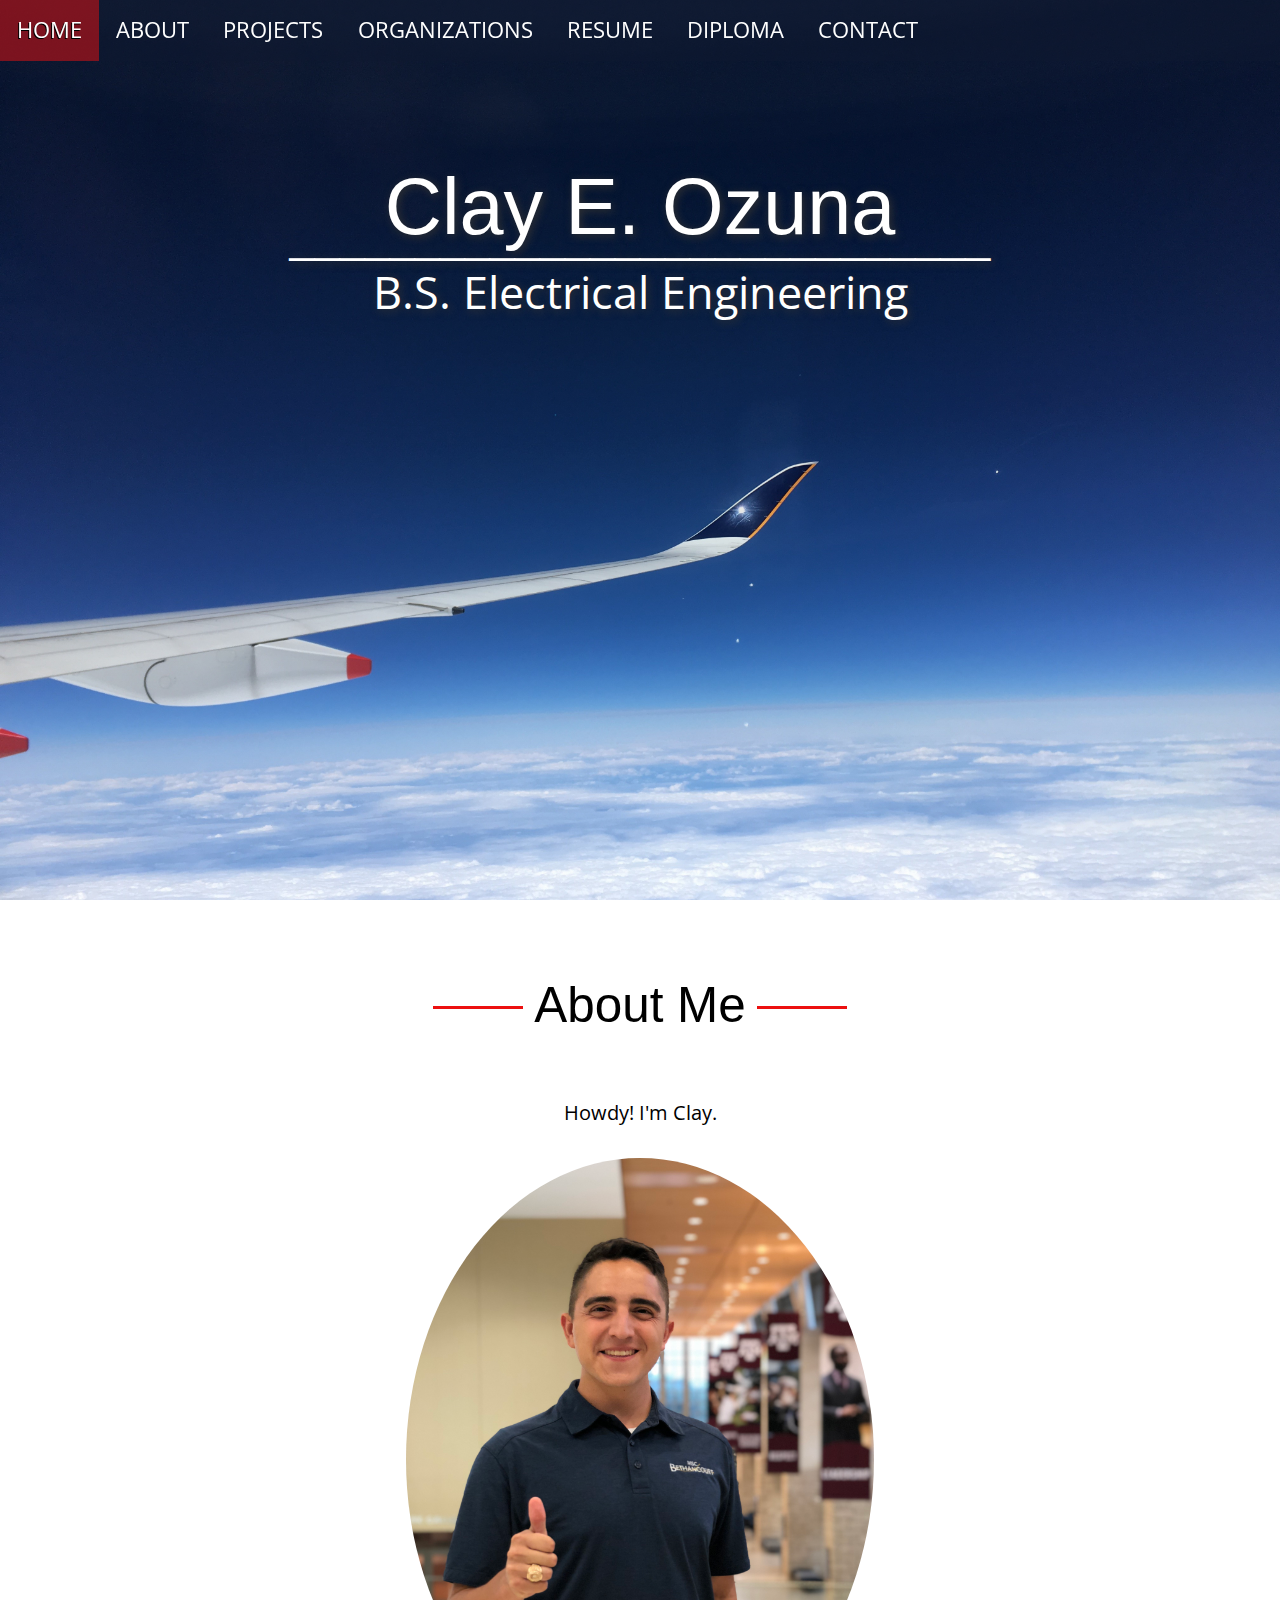
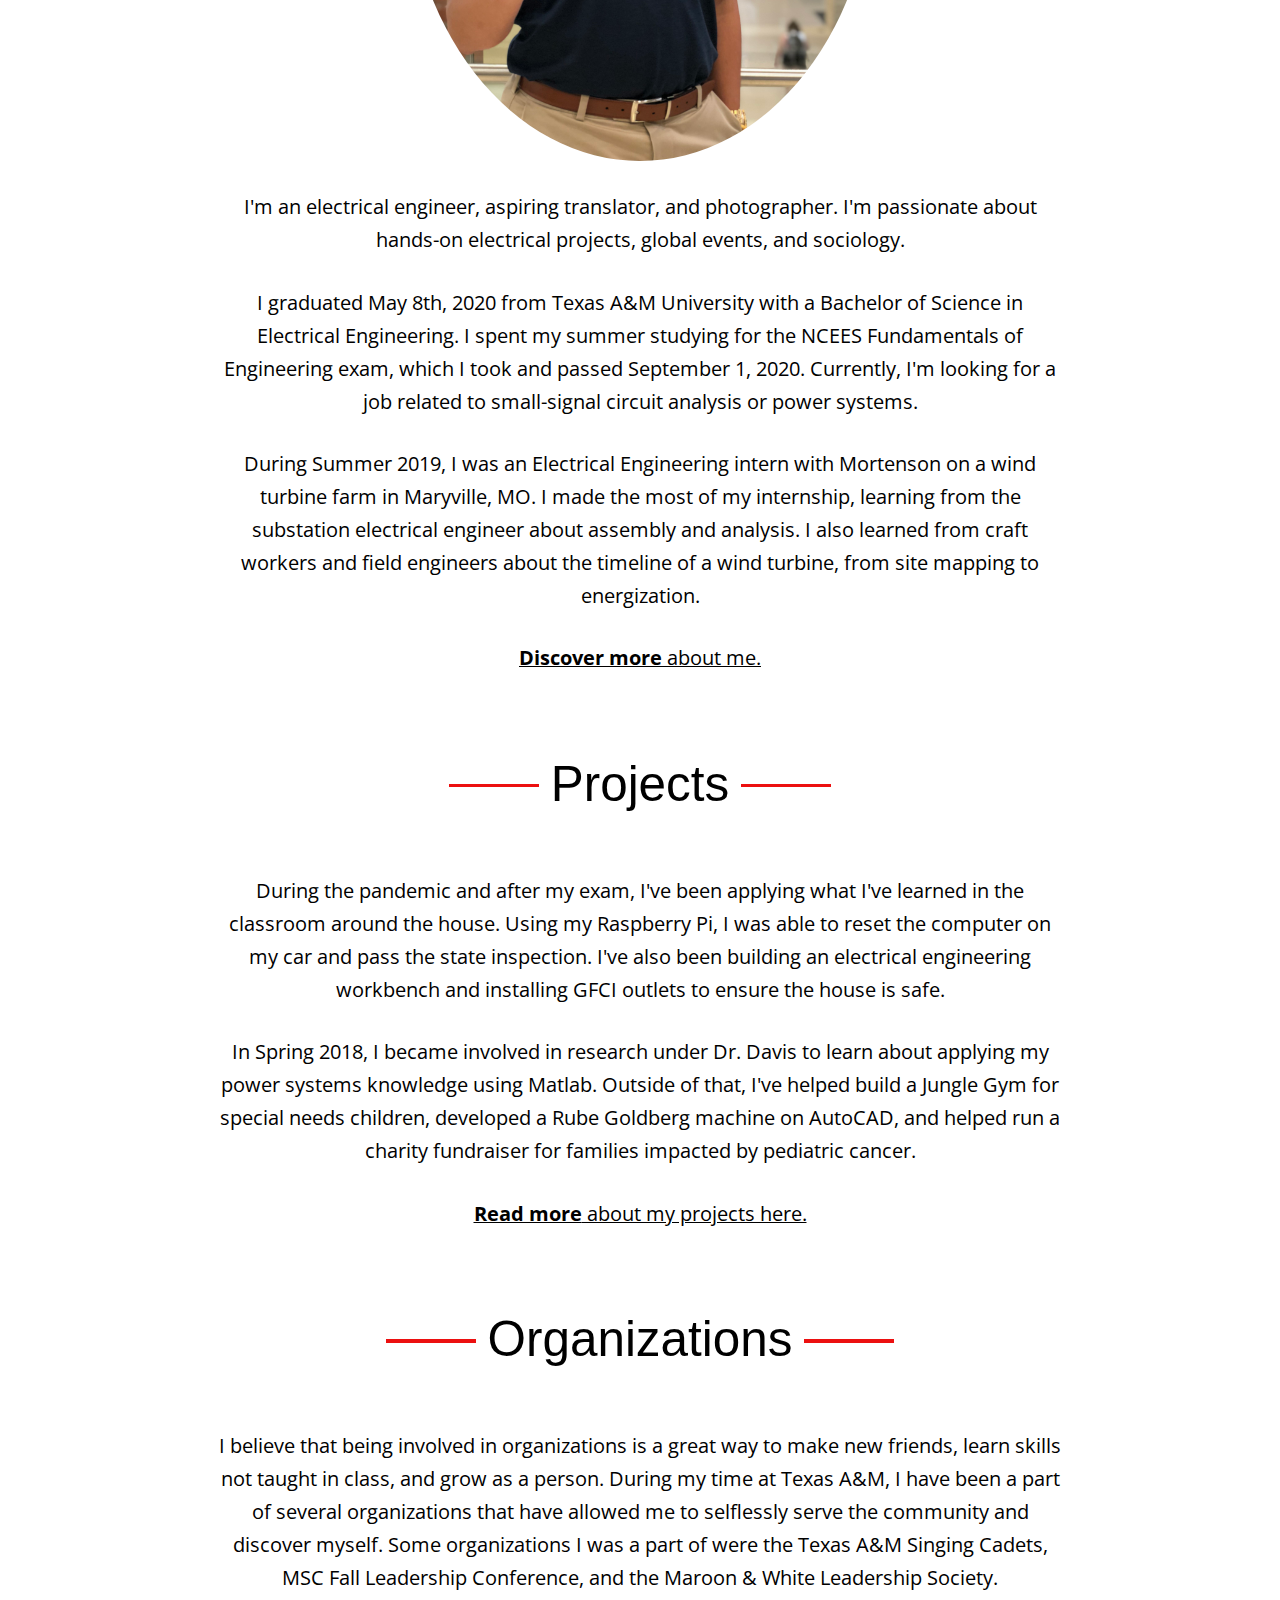
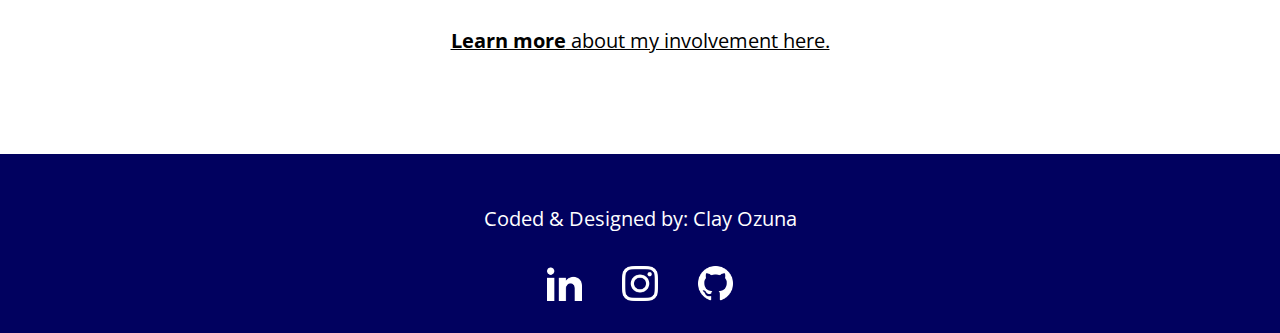
<file: index.html>
<!DOCTYPE html>
<html>

<head>
    <title>Clay E. Ozuna</title>
    <link href="./css/index.css" type="text/css" rel="stylesheet">
	<link href="//fonts.googleapis.com/css?family=Open+Sans" rel="stylesheet">
    <link rel="stylesheet" href="https://www.w3schools.com/w3css/4/w3.css">
    <meta name="viewport" content="width=device-width, initial-scale=1.0">
    <meta name="author" content="Clay E. Ozuna">
    <meta charset="UTF-8">
    <meta name="description" content="Howdy! I'm Clay Ozuna and this is my professional portfolio.
  Feel free to explore and learn about my projects, organizations, and hobbies.">
</head>

<body>
    <header class="jumbotron">
      <nav class="navbar">
        <ul><!--test comment-->
          <li><a href="./index.html" id="current-page">Home</a></li>
          <li><a href="./about.html">About</a></li>
          <li><a href="./projects.html">Projects</a></li>
          <!--<li><a href="./portfolio.html">Portfolio</a></li>-->
          <li><a href="./organizations.html">Organizations</a></li>
          <li><a href ="https://drive.google.com/file/d/1P47hRJRQaNMumAixIxEr2isrcRkd5qoe/view?usp=sharing" target="_blank">Resume</a></li>
          <li><a href="https://drive.google.com/file/d/1ifsRXFb82Y3TOjFInkNchehqsX8TViTK/view?usp=sharing" target="_blank">Diploma</a></li>
          <li><a href="./contact.html">Contact</a></li>
        </ul>
      </nav>
        <h1>Clay E. Ozuna</h1>
        <h2>____________________________</h2>
        <p>B.S. Electrical Engineering</p>
    </header>
	<div class="w3-container" id="change">
      <div id="introduction">
        <h1 class="title">About Me</h1>
        <div class="content-container">
          <p>Howdy! I'm Clay.</p>
          <img src="/images/clay3.JPG" alt="Headshot of Clay Ozuna" class="resize">
          <p>
              I'm an electrical engineer, aspiring translator, and photographer.
              I'm passionate about hands-on electrical projects, global events, and sociology.

              <!--I'm a Texas A&M Singing Cadet, Researcher, and coder.
              I'm passionate about web development,
              renewable energy,
              and community involvement.-->

          </p>
          <p>
            I graduated May 8th, 2020 from Texas A&M University with a Bachelor of Science in Electrical Engineering.
            I spent my summer studying for the NCEES Fundamentals of Engineering exam, which I took and passed September 1, 2020.
            Currently, I'm looking for a job related to small-signal circuit analysis or power systems.

          </p>
          <p>
              During Summer 2019, I was an Electrical Engineering intern with Mortenson on a wind turbine farm in Maryville, MO.
              I made the most of my internship, learning from the substation electrical engineer about assembly and analysis.
              I also learned from craft workers and field engineers about the timeline of a wind turbine, from site mapping to energization.

          </p>
          <a href="./about.html"><p><strong>Discover more</strong> about me.</p></a>
        </div>
      </div>
      <div id="projects">
        <h1 class="title">Projects</h1>
        <div class="content-container">
          <p>
              During the pandemic and after my exam, I've been applying what I've learned in the classroom around the house.
              Using my Raspberry Pi, I was able to reset the computer on my car and pass the state inspection.
              I've also been building an electrical engineering workbench and installing GFCI outlets to ensure the house is safe.
          </p>
          <p>
              In Spring 2018, I became involved in research under Dr. Davis to learn about applying my power systems knowledge using Matlab.
              Outside of that, I've helped build a Jungle Gym for special needs children, developed a Rube Goldberg machine on AutoCAD, and helped run a charity fundraiser for families impacted by pediatric cancer.
          </p>
          <a href="./projects.html"><p><strong>Read more</strong> about my projects here.</p></a>
        </div>
      </div>
      <!--<div id="portfolio">
        <h1 class="title">Photography</h1>
          <div class="content-container">
            <p>
                I enjoy taking photos of architecture and landscapes when I'm on the move.
                 Here are some photos I've taken on my travels:
            </p>
          </div>
          <div class="flex-container gallery-container wrap">
                <div><img src="/images/sky1.JPG" alt="Picture of space from plane wing"></div>
                <div><img src="/images/boat1.JPG" alt="Headshot of Clay Ozuna"></div>
                <div><img src="/images/car1.JPG" alt="Mercedes-Benz 500k car"></div>
                <div><img src="/images/street1.JPG" alt="Perspective street view in seattle"></div>
                <div><img src="/images/building2.jpg" alt="Perspective street view in seattle"></div>
                <div><img src="/images/car2.JPG" alt="Perspective street view in seattle"></div>
                <div><img src="/images/poland1.JPG" alt="Perspective street view in seattle"></div>
                <div><img src="/images/sunset1.JPG" alt="Perspective street view in seattle"></div>
                <div><img src="/images/torch1.JPG" alt="Perspective street view in seattle"></div>
                <div><img src="/images/town1.JPG" alt="Perspective street view in seattle"></div>
                <div><img src="/images/landscape1.JPG" alt="Perspective street view in seattle"></div>
                <div><img src="/images/building1.JPG" alt="Perspective street view in seattle"></div>
                <div><img src="/images/beach1.JPG" alt="Perspective street view in seattle"></div>
                <div><img src="/images/poland2.JPG" alt="Perspective street view in seattle"></div>
                <div><img src="/images/poland3.JPG" alt="Perspective street view in seattle"></div>
          </div>
          <a href="./portfolio.html"><strong><p>View more</strong> of my photos here.</p></a>
      </div> -->
      <div id ="organizations">
        <h1 class="title">Organizations</h1>
        <div class="content-container">
          <p>
              I believe that being involved in organizations is a great way to
              make new friends, learn skills not taught in class, and grow as a person.
              During my time at Texas A&M, I have been a part of several organizations
              that have allowed me to selflessly serve the community and discover myself.
              Some organizations I was a part of were the Texas A&M Singing Cadets, MSC Fall Leadership Conference, and the Maroon & White Leadership Society.
          </p>
          <a href="./organizations.html"><p><strong>Learn more</strong> about my involvement here.</p></a>
        </div>
      </div>
	</div>
    <footer>
      <p>Coded & Designed by: Clay Ozuna</p>
      <div>
        <a href="https://www.linkedin.com/in/clay-ozuna-17a646109/" target="_blank"><img src="/images/iconmonstr-linkedin-1-240.png" alt="LinkedIn link"></a>
        <a href="https://www.instagram.com/theceozuna/" target="_blank"><img src="/images/iconmonstr-instagram-11-240.png" alt="Instagram link"></a>
        <a href="https://github.com/clayozuna" target="_blank"><img src="/images/iconmonstr-github-1-240.png" alt="Github link"></a>
      </div>
    </footer>
</body>

</html>
</file>
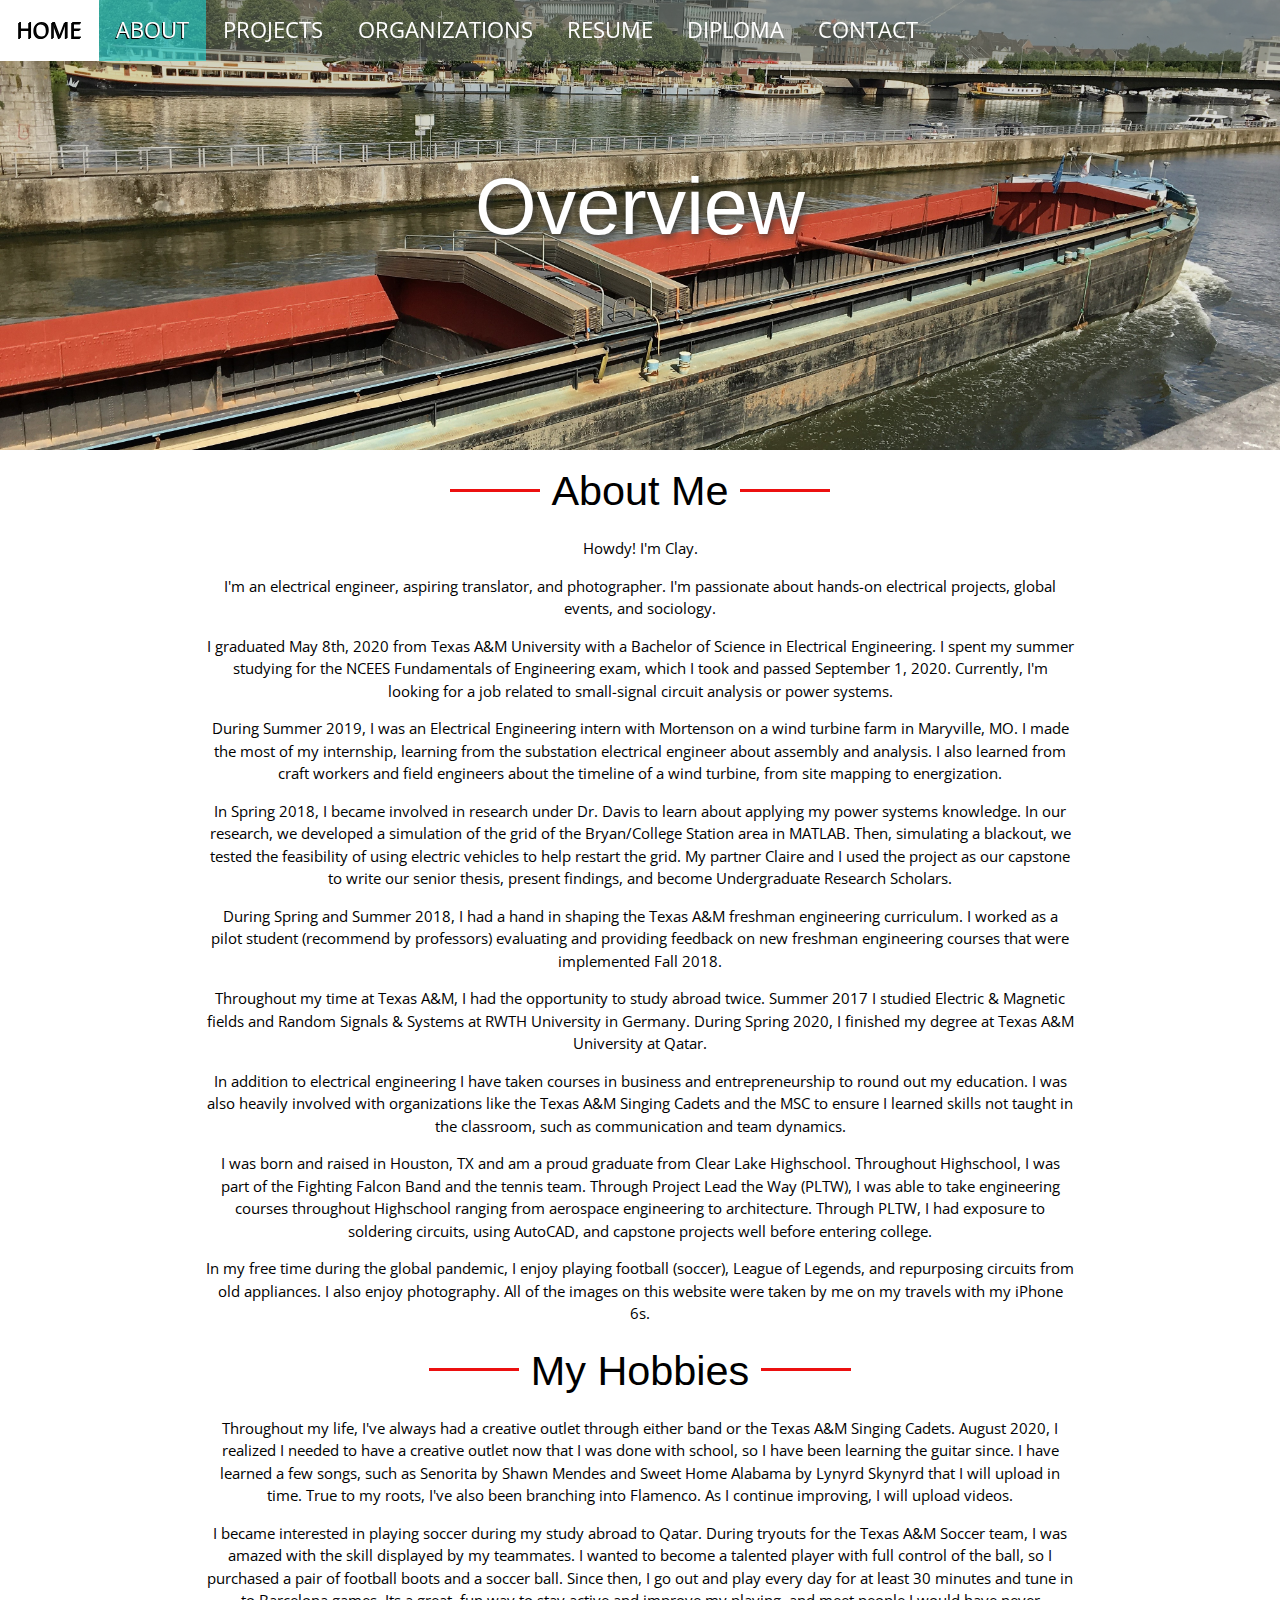
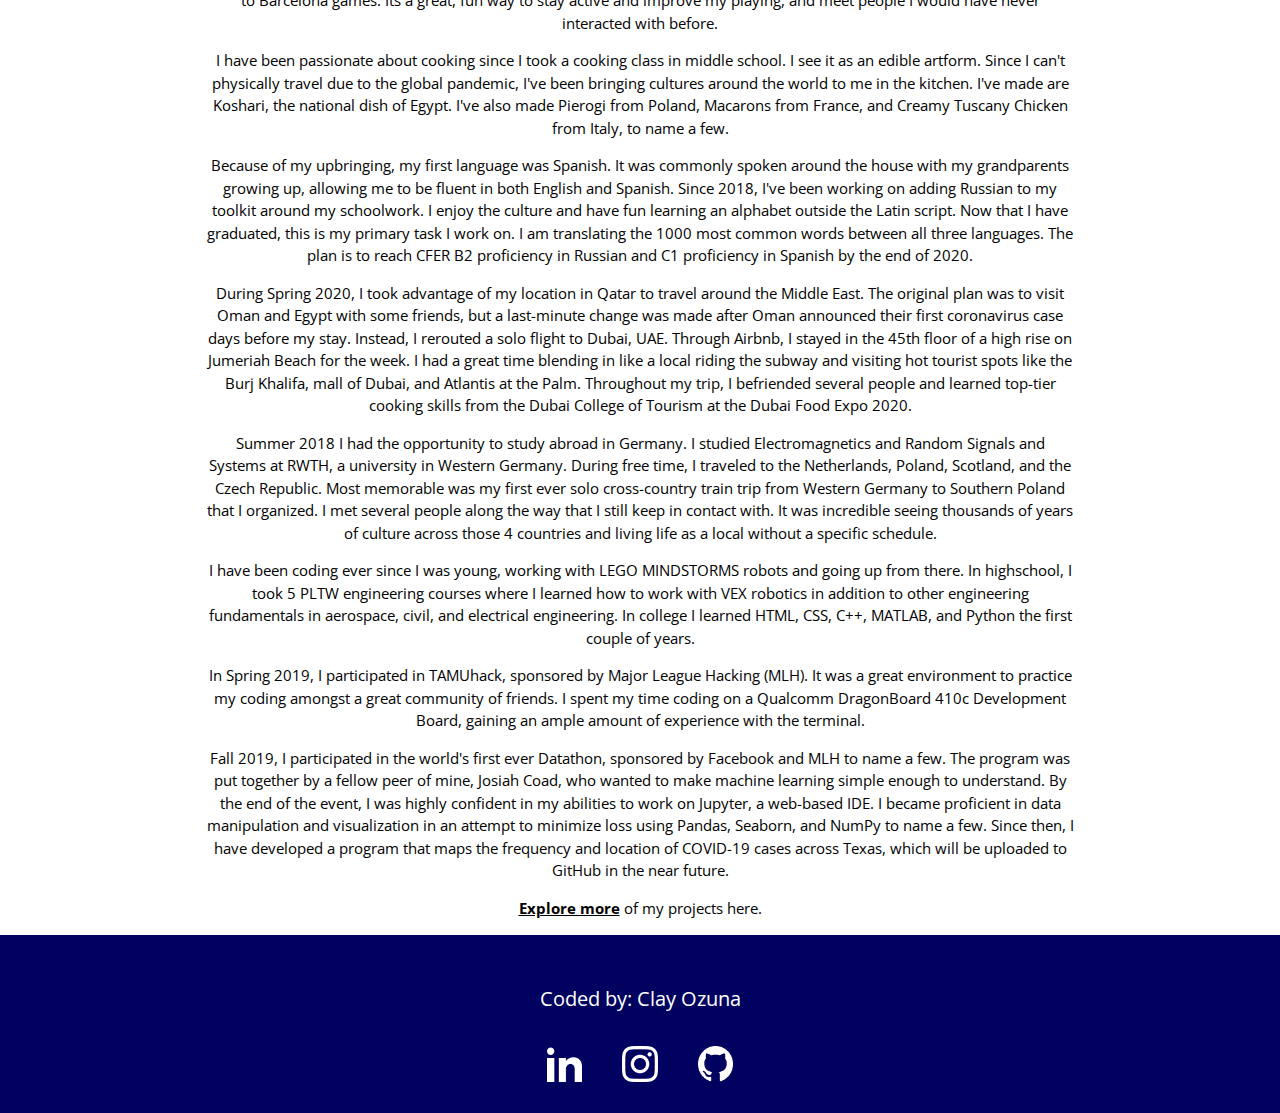
<file: about.html>
<!DOCTYPE html>
<html>

<head>
  <title>Clay E. Ozuna</title>
    <link href="./css/about.css" type="text/css" rel="stylesheet">
	<link href="//fonts.googleapis.com/css?family=Open+Sans" rel="stylesheet">
    <link rel="stylesheet" href="https://www.w3schools.com/w3css/4/w3.css">
    <meta name="viewport" content="width=device-width, initial-scale=1.0">
    <meta name="author" content="Clay E. Ozuna">
    <meta charset="UTF-8">
    <meta name="description" content="Howdy! I'm Clay Ozuna and this is my professional portfolio.
  Feel free to explore and learn about my projects, organizations, and hobbies.">
</head>

<body>
     <header class="jumbotron">
      <nav class="navbar">
        <ul>
          <li><a href="./index.html">Home</a></li>
          <li><a href="./about.html" id="current-page">About</a></li>
          <li><a href="./projects.html">Projects</a></li>
          <!--<li><a href="./portfolio.html">Portfolio</a></li>-->
          <li><a href="./organizations.html">Organizations</a></li>
          <li><a href ="https://drive.google.com/file/d/1P47hRJRQaNMumAixIxEr2isrcRkd5qoe/view?usp=sharing" target="_blank">Resume</a></li>
          <li><a href="https://drive.google.com/file/d/1ifsRXFb82Y3TOjFInkNchehqsX8TViTK/view?usp=sharing" target="_blank">Diploma</a></li>
          <li><a href="./contact.html">Contact</a></li>
         <ul>
      </nav>
        <h1>Overview</h1>
    </header>
    <div class="w3-container">														<!--This is where i introduce myself and provide an overview-->
      <div id="overview">

        <h1>About Me</h1><!--Add a photo of me here-->
        <p>Howdy! I'm Clay.</p>
        <!--<img src="/images/clay3.JPG" alt="Headshot of Clay Ozuna" class="resize">-->
        <p>
            I'm an electrical engineer, aspiring translator, and photographer.
            I'm passionate about hands-on electrical projects, global events, and sociology.
        </p>
        <p>
          I graduated May 8th, 2020 from Texas A&M University with a Bachelor of Science in Electrical Engineering.
          I spent my summer studying for the NCEES Fundamentals of Engineering exam, which I took and passed September 1, 2020.
          Currently, I'm looking for a job related to small-signal circuit analysis or power systems.

        </p>
        <p>
            During Summer 2019, I was an Electrical Engineering intern with Mortenson on a wind turbine farm in Maryville, MO.
            I made the most of my internship, learning from the substation electrical engineer about assembly and analysis.
            I also learned from craft workers and field engineers about the timeline of a wind turbine, from site mapping to energization.

        </p>
        <p>
            In Spring 2018, I became involved in research under Dr. Davis to learn about applying my power systems knowledge.
            In our research, we developed a simulation of the grid of the Bryan/College Station area in MATLAB. Then, simulating a blackout, we tested the feasibility of using electric vehicles to help restart the grid.
            My partner Claire and I used the project as our capstone to write our senior thesis, present findings, and become Undergraduate Research Scholars.
        </p>
          <p>
              During Spring and Summer 2018, I had a hand in shaping the Texas A&M freshman engineering curriculum. I worked as a pilot student (recommend by professors)
              evaluating and providing feedback on new freshman engineering courses that were implemented Fall 2018.
          </p>
          <p>
              Throughout my time at Texas A&M, I had the opportunity to study abroad twice. Summer 2017 I studied Electric & Magnetic fields and Random Signals & Systems at RWTH University in Germany.
              During Spring 2020, I finished my degree at Texas A&M University at Qatar.
          </p>
          <p>
              In addition to electrical engineering I have taken courses in business and entrepreneurship to round out my education.
              I was also heavily involved with organizations like the Texas A&M Singing Cadets and the MSC to ensure I learned skills not taught in the classroom, such as communication and team dynamics.
          </p>
          <p>
              I was born and raised in Houston, TX and am a proud graduate from Clear Lake Highschool.
              Throughout Highschool, I was part of the Fighting Falcon Band and the tennis team.
              Through Project Lead the Way (PLTW), I was able to take engineering courses throughout Highschool ranging from aerospace engineering to architecture.
              Through PLTW, I had exposure to soldering circuits, using AutoCAD, and capstone projects well before entering college.
          </p>
          <p>
              In my free time during the global pandemic, I enjoy playing football (soccer), League of Legends, and repurposing circuits from old appliances.
              I also enjoy photography. All of the images on this website were taken by me on my travels with my iPhone 6s.
          </p>

      </div>
      <div id="hobbies">
          <h1>My Hobbies</h1>
            </p>
            <p>
              Throughout my life, I've always had a creative outlet through either band or the Texas A&M Singing Cadets.
              August 2020, I realized I needed to have a creative outlet now that I was done with school, so I have been learning the guitar since.
              I have learned a few songs, such as Senorita by Shawn Mendes and Sweet Home Alabama by Lynyrd Skynyrd that I will upload in time.
              True to my roots, I've also been branching into Flamenco. As I continue improving, I will upload videos.
            </p>
            <p>
              I became interested in playing soccer during my study abroad to Qatar.
              During tryouts for the Texas A&M Soccer team, I was amazed with the skill displayed by my teammates.
              I wanted to become a talented player with full control of the ball, so I purchased a pair of football boots and a soccer ball.
              Since then, I go out and play every day for at least 30 minutes and tune in to Barcelona games. Its a great, fun way to stay active and improve my playing, and meet people I would have never interacted with before.
            </p>
            <p>
              I have been passionate about cooking since I took a cooking class in middle school. I see it as an edible artform.
              Since I can't physically travel due to the global pandemic, I've been bringing cultures around the world to me in the kitchen.
              I've made are Koshari, the national dish of Egypt.
              I've also made Pierogi from Poland, Macarons from France, and Creamy Tuscany Chicken from Italy, to name a few.
            </p>
            <p>
              Because of my upbringing, my first language was Spanish.
              It was commonly spoken around the house with my grandparents growing up, allowing me to be fluent in both English and Spanish.
              Since 2018, I've been working on adding Russian to my toolkit around my schoolwork.
              I enjoy the culture and have fun learning an alphabet outside the Latin script.
              Now that I have graduated, this is my primary task I work on. I am translating the 1000 most common words between all three languages.
              The plan is to reach CFER B2 proficiency in Russian and C1 proficiency in Spanish by the end of 2020.
            </p>
            <p>
              During Spring 2020, I took advantage of my location in Qatar to travel around the Middle East.
              The original plan was to visit Oman and Egypt with some friends, but a last-minute change was made after Oman announced their first coronavirus case days before my stay.
              Instead, I rerouted a solo flight to Dubai, UAE. Through Airbnb, I stayed in the 45th floor of a high rise on Jumeriah Beach for the week.
              I had a great time blending in like a local riding the subway and visiting hot tourist spots like the Burj Khalifa, mall of Dubai, and Atlantis at the Palm.
              Throughout my trip, I befriended several people and learned top-tier cooking skills from the Dubai College of Tourism at the Dubai Food Expo 2020.
            </p>
            <p>
              Summer 2018 I had the opportunity to study abroad in Germany. I studied Electromagnetics and Random Signals and Systems
              at RWTH, a university in Western Germany. During free time, I traveled to the Netherlands, Poland, Scotland, and the Czech Republic.
              Most memorable was my first ever solo cross-country train trip from Western Germany to Southern Poland that I organized.
              I met several people along the way that I still keep in contact with.
              It was incredible seeing thousands of years of culture across those 4 countries and living life as a local without a specific schedule.
            </p>
            <p>I have been coding ever since I was young, working with LEGO MINDSTORMS robots and going up from there. In highschool, I took 5 PLTW engineering
                courses where I learned how to work with VEX robotics in addition to other engineering fundamentals in aerospace, civil, and electrical engineering.
                In college I learned HTML, CSS, C++, MATLAB, and Python the first couple of years.
            </p>
            <p>
               In Spring 2019, I participated in TAMUhack, sponsored by Major League Hacking (MLH).
               It was a great environment to practice my coding amongst a great community of friends.
               I spent my time coding on a Qualcomm DragonBoard 410c Development Board, gaining an ample amount of experience with the terminal.
            </p>
            <p>
               Fall 2019, I participated in the world's first ever Datathon, sponsored by Facebook and MLH to name a few.
               The program was put together by a fellow peer of mine, Josiah Coad, who wanted to make machine learning simple enough to understand.
               By the end of the event, I was highly confident in my abilities to work on Jupyter, a web-based IDE.
               I became proficient in data manipulation and visualization in an attempt to minimize loss using Pandas, Seaborn, and NumPy to name a few.
               Since then, I have developed a program that maps the frequency and location of COVID-19 cases across Texas, which will be uploaded to GitHub in the near future.
            </p>

            <p><a href="./projects.html"><strong>Explore more</strong></a> of my projects here.</p>
      </div>
      <!--<div id="community">
          <h1>Community work</h1>
            <p>Here will cover all the work I've done for the community.
                 This will talk about the impact from work made.
            </p>
      </div>
      <div id ="fitness">
        <h1>Fitness</h1>
          <p>Here I will talk about my training for the ULTRA 55.
          </p>
      </div>-->
	</div>
    <footer>
      <p>Coded by: Clay Ozuna</p>
      <div>
        <a href="https://www.linkedin.com/in/clay-ozuna-17a646109/" target="_blank"><img src="/images/iconmonstr-linkedin-1-240.png" alt="LinkedIn link"></a>
        <a href="https://www.instagram.com/theceozuna/" target="_blank"><img src="/images/iconmonstr-instagram-11-240.png" alt="Instagram link"></a>
        <a href="https://github.com/clayozuna" target="_blank"><img src="/images/iconmonstr-github-1-240.png" alt="Github link"></a>
      </div>
    </footer>
</body>
</html>
</file>
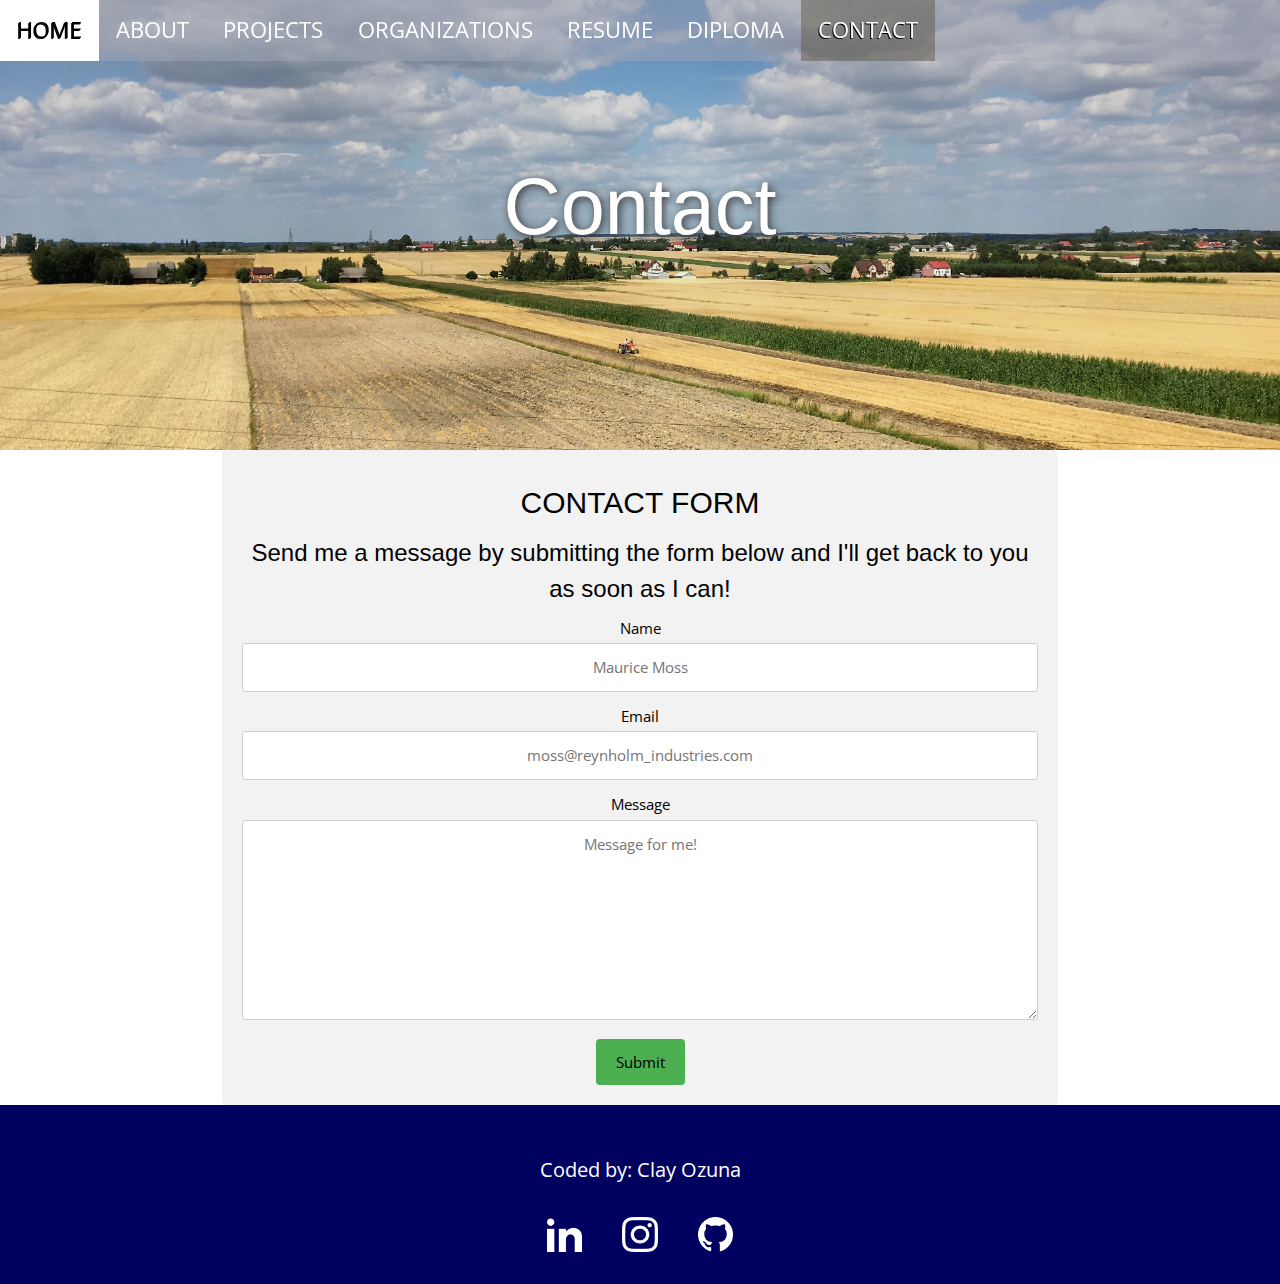
<file: contact.html>
<!DOCTYPE html>
<html>
<head>
  <title>Clay E. Ozuna</title>
    <link href="./css/contact.css" type="text/css" rel="stylesheet">
	<link href="//fonts.googleapis.com/css?family=Open+Sans" rel="stylesheet">
    <link rel="stylesheet" href="https://www.w3schools.com/w3css/4/w3.css">
    <meta name="viewport" content="width=device-width, initial-scale=1.0">
    <meta name="author" content="Clay E. Ozuna">
    <meta charset="UTF-8">
    <meta name="description" content="Howdy! I'm Clay Ozuna and this website is my professional portfolio.
  Feel free to explore and learn about my projects, organizations, and hobbies.">
</head>

<body>
     <header class="jumbotron">
      <nav class="navbar">
        <ul>
          <li><a href="./index.html" >Home</a></li>
          <li><a href="./about.html">About</a></li>
          <li><a href="./projects.html">Projects</a></li>
          <!--<li><a href="./portfolio.html">Portfolio</a></li>-->
          <li><a href="./organizations.html">Organizations</a></li>
          <li><a href ="https://drive.google.com/file/d/1P47hRJRQaNMumAixIxEr2isrcRkd5qoe/view?usp=sharing" target="_blank">Resume</a></li>
          <li><a href="https://drive.google.com/file/d/1ifsRXFb82Y3TOjFInkNchehqsX8TViTK/view?usp=sharing" target="_blank">Diploma</a></li>
          <li><a href="./contact.html" id="current-page">Contact</a></li>
         <ul>
      </nav>
        <h1>Contact</h1>
    </header>
    <div class="w3-container">														<!--This is where i introduce myself and provide an overview-->
      <!--<div id="overview">
        <h1>Projects overview</h1>Add a photo of me here
          <p>Let's get in touch!</p>
          <img src="/images/clay2.png" alt="Headshot of Clay Ozuna" class="resize">
        -->
          <!--form section -->
          <div class="w3-container">
            <form method="POST" action="https://formspree.io/clayozuna@tamu.edu">
              <h2>CONTACT FORM</h2>
              <h3>Send me a message by submitting the form below and I'll get back to you as soon as I can!</h3>

                <label for="name">Name</label>
                <input type="text" id="name" name="name" placeholder="Maurice Moss" required/>

              <!--<fieldset>
                <label for="lname">Last Name</label>
                <input type="text" id="lname" name="lastname" placeholder="Your last name...">
              </fieldset>-->

                <label for="email">Email</label>
                <input type="text" id="email" name="_replyto" placeholder="moss@reynholm_industries.com" required/> <!--replyto allows for testing -->

                <label for="message">Message</label>
                <textarea type="text" id="message" name="message" placeholder="Message for me!" style="height:200px"></textarea>

                <input type="submit" value="Submit"> <!--What if I change to button instead of input?-->

                <input type="hidden" name="_subject" value="Website contact" />
                <input id="ghost" type="text" name="_gotcha" style="display:none" /> <!--Security tests-->
            </form>
  <!--          <script>
    var contactform =  document.getElementById('contactform');
    contactform.setAttribute('action', '//formspree.io/' + 'clayozuna' + '@' + 'tamu' + '.' + 'edu');
  </script>-->
          </div>
      </div>
    </div>
    <footer>
      <p>Coded by: Clay Ozuna</p>
      <div>
        <a href="https://www.linkedin.com/in/clay-ozuna-17a646109/" target="_blank"><img src="/images/iconmonstr-linkedin-1-240.png" alt="LinkedIn link"></a>
        <a href="https://www.instagram.com/theceozuna/" target="_blank"><img src="/images/iconmonstr-instagram-11-240.png" alt="Instagram link"></a>
        <a href="https://github.com/clayozuna" target="_blank"><img src="/images/iconmonstr-github-1-240.png" alt="Github link"></a>
      </div>
    </footer>
</body>
</html>
</file>
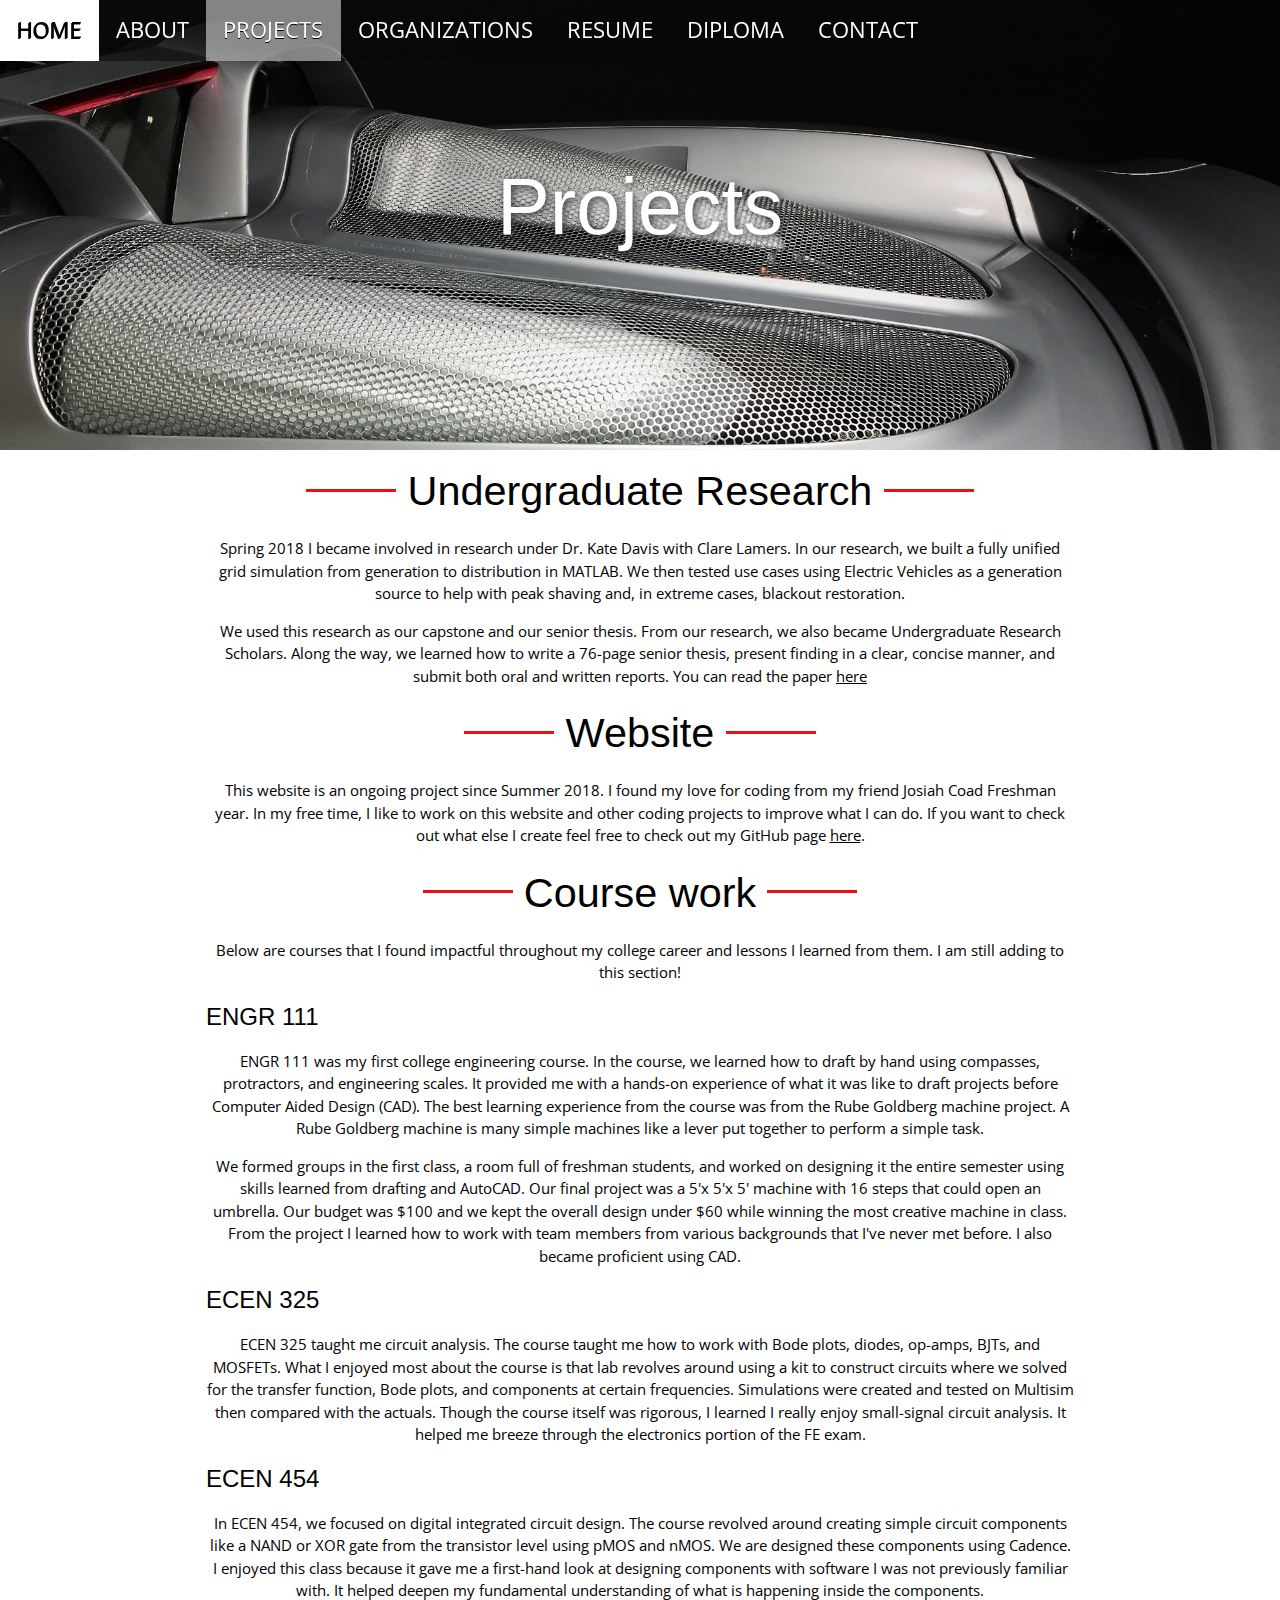
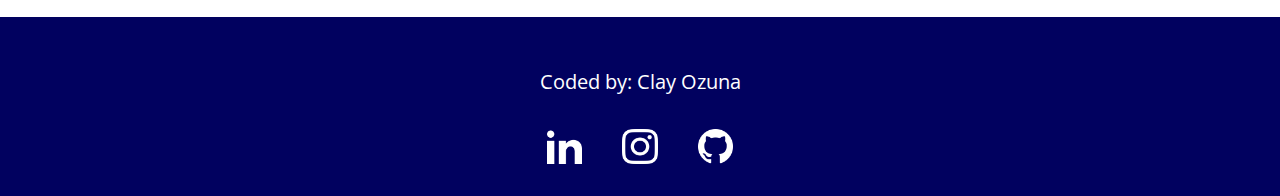
<file: projects.html>
<!DOCTYPE html>
<html>

<head>
  <title>Clay E. Ozuna</title>
    <link href="./css/projects.css" type="text/css" rel="stylesheet">
	<link href="//fonts.googleapis.com/css?family=Open+Sans" rel="stylesheet">
    <link rel="stylesheet" href="https://www.w3schools.com/w3css/4/w3.css">
    <meta name="viewport" content="width=device-width, initial-scale=1.0">
    <meta name="author" content="Clay E. Ozuna">
    <meta name="description" content="Howdy! I'm Clay Ozuna and this website is my professional portfolio.
  Feel free to explore and learn about my projects, organizations, and hobbies.">
</head>

<body>
     <header class="jumbotron">
      <nav class="navbar">
        <ul>
          <li><a href="./index.html" >Home</a></li>
          <li><a href="./about.html">About</a></li>
          <li><a href="./projects.html" id="current-page">Projects</a></li>
          <!--<li><a href="./portfolio.html">Portfolio</a></li>-->
          <li><a href="./organizations.html">Organizations</a></li>
          <li><a href ="https://drive.google.com/file/d/1P47hRJRQaNMumAixIxEr2isrcRkd5qoe/view?usp=sharing" target="_blank">Resume</a></li>
          <li><a href="https://drive.google.com/file/d/1ifsRXFb82Y3TOjFInkNchehqsX8TViTK/view?usp=sharing" target="_blank">Diploma</a></li>
          <li><a href="./contact.html">Contact</a></li>
         <ul>
      </nav>
        <h1>Projects</h1>
    </header>
    <div class="w3-container">														<!--This is where i introduce myself and provide an overview-->
      <div id="research">
          <h1>Undergraduate Research</h1>
            <p>
              Spring 2018 I became involved in research under Dr. Kate Davis with Clare Lamers.
              In our research, we built a fully unified grid simulation from generation to distribution in MATLAB.
              We then tested use cases using Electric Vehicles as a generation source to help with peak shaving
              and, in extreme cases, blackout restoration.
            </p>
            <p>
              We used this research as our capstone and our senior thesis. From our research, we also became Undergraduate Research Scholars.
              Along the way, we learned how to write a 76-page senior thesis, present finding in a clear, concise manner, and submit both oral and written reports.
               You can read the paper <a href="https://ieeexplore.ieee.org/document/9000257" target="_blank">here</a>
            </p>
      </div>
      <div id="website">
          <h1>Website</h1>
            <p>This website is an ongoing project since Summer 2018. I found my love for coding from my friend Josiah Coad Freshman year.
              In my free time, I like to work on this website and other coding projects to improve what I can do.
              If you want to check out what else I create feel free to check out my GitHub page <a href="https://github.com/clayozuna" target="_blank">here</a>.
            </p>
      </div>
      <div id ="class-projects">
        <h1>Course work</h1> <!--Need to include an intro section for courses-->
        <p>
          Below are courses that I found impactful throughout my college career and lessons I learned from them.
          I am still adding to this section!
        </p>
        <h3>ENGR 111</h3>
          <p>ENGR 111 was my first college engineering course. In the course, we learned how to draft by hand using compasses, protractors, and engineering scales.
            It provided me with a hands-on experience of what it was like to draft projects before Computer Aided Design (CAD).
            The best learning experience from the course was from the Rube Goldberg machine project.
            A Rube Goldberg machine is many simple machines like a lever put together to perform a simple task.
          </p>
          <p>
             We formed groups in the first class, a room full of freshman students,
            and worked on designing it the entire semester using skills learned from drafting and AutoCAD.
            Our final project was a 5'x 5'x 5' machine with 16 steps that could open an umbrella.
            Our budget was $100 and we kept the overall design under $60 while winning the most creative machine in class.
            From the project I learned how to work with team members from various backgrounds that I've never met before. I also became proficient using CAD.
          </p>
          <h3>ECEN 325</h3>
          <p>ECEN 325 taught me circuit analysis. The course taught me how to work with Bode plots, diodes, op-amps, BJTs, and MOSFETs.
            What I enjoyed most about the course is that lab revolves around using a kit to construct circuits where we solved for the transfer function, Bode plots, and components at certain frequencies.
            Simulations were created and tested on Multisim then compared with the actuals. Though the course itself was rigorous, I learned I really enjoy small-signal circuit analysis.
            It helped me breeze through the electronics portion of the FE exam.
          </p>
          <h3>ECEN 454</h3>
          <p>In ECEN 454, we focused on digital integrated circuit design. The course revolved around creating simple circuit components like a NAND or XOR gate from the transistor level
            using pMOS and nMOS.
            We are designed these components using Cadence.
            I enjoyed this class because it gave me a first-hand look at designing components with software I was not previously familiar with.
            It helped deepen my fundamental understanding of what is happening inside the components.
          </p>
      </div>
    </div>
    <footer>
      <p>Coded by: Clay Ozuna</p>
      <div>
        <a href="https://www.linkedin.com/in/clay-ozuna-17a646109/" target="_blank"><img src="/images/iconmonstr-linkedin-1-240.png" alt="LinkedIn link"></a>
        <a href="https://www.instagram.com/theceozuna/" target="_blank"><img src="/images/iconmonstr-instagram-11-240.png" alt="Instagram link"></a>
        <a href="https://github.com/clayozuna" target="_blank"><img src="/images/iconmonstr-github-1-240.png" alt="Github link"></a>
      </div>
    </footer>
</body>
</html>
</file>
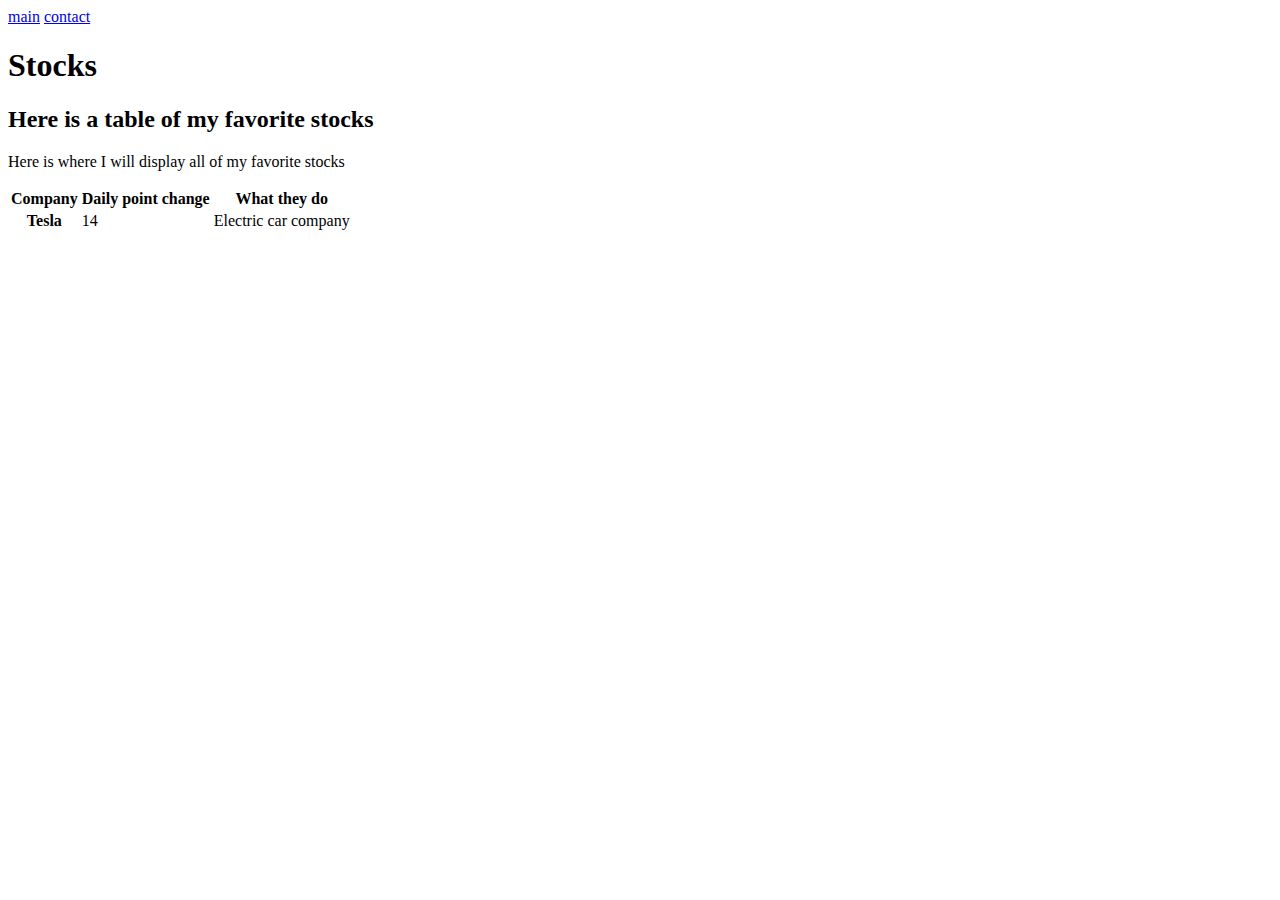
<file: html/stocks.html>
<!DOCTYPE html>
<html>
	<head>
		<title>Stocks</title>
	</head>
	<body>
		<a href="./index.html">main</a>
		<a href="./contact.html">contact</a>
		<h1>Stocks</h1>
			<h2>Here is a table of my favorite stocks</h2>
			<p>Here is where I will display all of my favorite stocks</p>
			<table>
				<thead>
					<tr>
						<th>Company</th>
						<th>Daily point change</th>
						<th>What they do</th>
					</tr>
				</thead>
				<tbody>
					<tr>
						<th>Tesla</th>
						<td>14</td>						<!--Is table data only used for data?-->
						<td>Electric car company<th>
					</tr>
				</tbody>
			</table>
	</body>
</html>
</file>
<file: css/index.css>
* {
	font-family: 'Open Sans', sans-serif;
	/*border: 1px solid rgba(0, 0, 0, 0.3); /*Will put a light border around everything*/
	margin: 0;
	padding: 0;
	box-sizing: border-box;								/*Sets boundary so containers are easier to manage*/
	text-align: center;
}
nav {
	top: 0;
	display: block;
	position: fixed; /*Moved from nav.navbar*/
}
nav.navbar {
	background-color: rgba(13, 24, 48, .5);
	text-align: left;
	width: 100%;
	text-transform: uppercase;
	z-index: 10;
}
nav.navbar ul {
	list-style-type: none;
	font-size: 0;
	/*border: 1px solid red;*/
}
nav.navbar li {
	float:left;
	/*border: 1px solid red;*/
}
.navbar a:link {
	color: white;
	text-decoration: none;
	display: inline-block;
	padding: 1.6vh 1.9vh;
	font-size: 2.4vh;
	/*border: 1px solid red; /*Border to se finished boundary.*/
}
.navbar a:visited {
	color: white;
	text-decoration: none;
	display: inline-block;
	padding: 1.6vh 1.9vh;
	font-size: 2.4vh;
	/*border: 1px solid red; /*Border to se finished boundary.*/
}
.navbar a:hover {
	color: #000000;
	background-color: rgb(255, 255, 255);
	text-decoration: none;
	display: inline-block;
	padding: 1.6vh 1.9vh;
	font-size: 2.4vh;
	/*border: 1px solid red; /*Border to se finished boundary.*/
	text-shadow: -0.1vh 0.1vh #000000;
}
.navbar a:active {

}
.navbar a:target {

}
a#current-page {
	background-color: rgba(236, 16, 16, 0.5);
	color: #ffffff;
	text-shadow: -0.1vh 0.1vh #000000;
}
.jumbotron {
	background-image: linear-gradient(rgba(0, 0, 0, 0.2), rgba(0, 0, 0, 0.0)), url("../images/sky1.JPG");
	background-size: cover;
	background-repeat: no-repeat;
	background-attachment: fixed;
	height: 100vh; /*vh scales to the screen size*/
	background-position: 50% 50%;
	padding-top: 1px;
	/*border: 1px solid red;*/
}
.jumbotron h1 {
	color: white;
	position: relative;
	top: 15.2vh;
	text-align:center;
	font-size: 8.8vh;
	text-shadow: 2px 2px 8px rgb(50, 50, 50);
	min-width: 370px;
	/*border: 1px solid red;*/
}
.jumbotron h2 {
	color: white;
	position: relative;
	top: 7vh;
	height: 0vh;
	text-align: center;
	font-size: 5vh;
	text-shadow: 2px 2px 8px rgb(50, 50, 50);
	min-width: 370px;
	/*border: 1px solid red;*/
}
.jumbotron p {
	color: white;
	position: relative;
	top: 12vh;
	text-align: center;
	font-size: 5vh;
	text-shadow: 2px 2px 8px rgb(50, 50, 50);
	min-width: 370px;
	/*border: 1px solid red;*/
}
img.resize {
	border-radius: 100%;
	width:80%;
	max-width: 52vh;
	max-height:67vh;
	margin-bottom: 3.2581vh;
}
.w3-container {
	margin: auto;
	max-width: 100vh;
	width: 100%;
}
div#change {
	padding: 7.6vh 1.3vh;
	display: flex;
	flex-direction: column;
	align-items: center;
	justify-content: center;
	width: 100%;
}
.title {
	font-size: 5.49056vh;
	margin-bottom: 5.92vh;
	text-align: center;
	margin-top: auto;
}
.title::before {
	content: " ";
    display: inline-block;
    vertical-align: 1.5vh;
    margin: 0 1.26vh;
    position: relative;
    padding-bottom: 0%;
    width: 10vh;
    background: #ec1010;
	height:0.35vh;
}
.title::after {
	content: " ";
    display: inline-block;
    vertical-align: 1.5vh;
    margin: 0 1.26vh;
    position: relative;
    padding-bottom: 0%;
    width: 10vh;
    background: #ec1010;
	height:0.35vh;
}
.w3-container p {
	line-height: 1.667;
	padding: 0vh 1.45vh;
	margin-bottom: 3.2581vh;
	font-size: 2.2vh;
}
div.content-container a {
	display: inline-block;
}
#portfolio a {
	display: inline-flex;
}
div #introduction {
	margin-bottom: 4.78vh;
}
div #projects {
	margin-bottom: 4.78vh;
}
div #portfolio {
	margin-bottom: 4.78vh;
}
.wrap {
	flex-wrap: wrap;
	flex-direction: row;
	display: flex;
	align-content: center;
	justify-content: center;
	margin-bottom: 3.2581vh;
}
.flex-container div {
	background-color: #f1f1f1;
	width: 17vh;
	height: 17vh;
	margin: 0.5vh;
	text-align: center;
}
.flex-container img {
	width: 100%;
	height: 100%;
}
footer {
	background-color: #01015f;
	color: white;
	padding: 5.5vh;
	position:relative;
	bottom: 0vh;
}
footer p {
	bottom: 0vh;
    width: 36vh;
    margin: auto;
    padding-bottom: 1vh;
    font-size: 2.2vh;
	margin-bottom: .6vh;
}
footer ul {
	list-style-type: none;
}
footer li {
	display: inline;
}
footer img {
	list-style-type: none;
	width: 3%;
	margin: 0vh 2vh;
	position: relative;
	top: 2vh;
}
</file>
<file: css/about.css>
* {
	font-family: 'Open Sans', sans-serif;
	/*border: 1px solid rgba(0, 0, 0, 0.3);*/
	padding: 0;
	box-sizing: border-box;
	text-align: center;
}
nav {
	top: 0;
	display: block;
	position: fixed; /*Moved from nav.navbar*/
}
nav.navbar {
	background-color: rgba(107, 113, 104, .5);
	text-align: left;
	width: 100%;
	text-transform: uppercase;
	z-index: 10;
}
nav.navbar ul {
	list-style-type: none;
	font-size: 0;
	/*border: 1px solid red;*/
}
img.resize {
	border-radius: 100%;
	width:80%;
	max-width: 52vh;
	max-height:67vh;
	margin-bottom: 3.2581vh;
}
nav.navbar li {
	float:left;
	/*border: 1px solid red;*/
}
.navbar a:link {
	color: white;
	text-decoration: none;
	display: inline-block;
	padding: 1.6vh 1.9vh;
	font-size: 2.4vh;
	/*border: 1px solid red; /*Border to se finished boundary.*/
}
.navbar a:visited {
	color: white;
	text-decoration: none;
	display: inline-block;
	padding: 1.6vh 1.9vh;
	font-size: 2.4vh;
	/*border: 1px solid red; /*Border to se finished boundary.*/
}
.navbar a:hover {
	color: #000000;
	background-color: rgb(255, 255, 255);
	text-decoration: none;
	display: inline-block;
	padding: 1.6vh 1.9vh;
	font-size: 2.4vh;
	/*border: 1px solid red; /*Border to se finished boundary.*/
	text-shadow: -0.1vh 0.1vh #000000;
}
.navbar a:active {

}
.navbar a:target {
    color: black;
    background-color: rgba(45, 46, 41, .5);
    text-decoration: none;
    display: inline-block;
    padding: 1.6vh 1.9vh;
    font-size: 2.4vh;
}
a#current-page {
	background-color: rgba(19, 239, 239, 0.5);
	color: #ffffff;
	text-shadow: -0.1vh 0.1vh #000000;
}
.jumbotron {
	background-image: linear-gradient(rgba(0, 0, 0, 0.2), rgba(0, 0, 0, 0.0)), url("../images/boat1.JPG");
	background-size: cover;
	background-repeat: no-repeat;
	background-attachment: scroll;
	height: 50vh; /*vh scales to the screen size*/
	background-position: 50% 38%;
	padding-top: 1px;
	/*border: 1px solid red;*/
}
.jumbotron h1 {
	color: white;
	position: relative;
	top: 15.2vh;
	text-align:center;
	font-size: 8.8vh;
	text-shadow: 2px 2px 8px rgb(50, 50, 50);
	min-width: 370px;
	/*border: 1px solid red;*/
}
.jumbotron h2 {
	color: white;
	position: relative;
	top: 7vh;
	height: 0vh;
	text-align: center;
	font-size: 5vh;
	text-shadow: 2px 2px 8px rgb(50, 50, 50);
	min-width: 370px;
	/*border: 1px solid red;*/
}
.w3-container {
	min-width:44vh;
	min-height:44vh;
	margin: auto;
	max-width: 100vh;
	width:100%
}
.w3-container h1 {
	font-size: 4.6vh;
}
.w3-container h1::before {
	content: " ";
    display: inline-block;
    vertical-align: 1.5vh;
    margin: 0 1.26vh;
    position: relative;
    padding-bottom: 0%;
    width: 10vh;
    background: #ec1010;
	height:0.35vh;
}
.w3-container h1::after {
	content: " ";
    display: inline-block;
    vertical-align: 1.5vh;
    margin: 0 1.26vh;
    position: relative;
    padding-bottom: 0%;
    width: 10vh;
    background: #ec1010;
	height:0.35vh;
}
footer {
	background-color: #01015f;
	color: white;
	padding: 5.5vh;
	position:relative;
	bottom: 0vh;
}
footer p {
	bottom: 0vh;
    width: 36vh;
    margin: auto;
    padding-bottom: 1vh;
    font-size: 2.2vh;
	margin-bottom: .6vh;
}
footer ul {
	list-style-type: none;
}
footer li {
	display: inline;
}
footer img {
	list-style-type: none;
	width: 3%;
	margin: 0vh 2vh;
	position: relative;
	top: 2vh;
}
</file>
<file: css/contact.css>
* {
	font-family: 'Open Sans', sans-serif;
	border: 0px solid rgba(0, 0, 0, 0.3);
	padding: 0;
	box-sizing: border-box;
	text-align: center;
}
nav {
	top: 0;
	display: block;
	position: fixed; /*Moved from nav.navbar*/
}
nav.navbar {
    background-color: rgba(159, 165, 181, .5);
	text-align: left;
	width: 100%;
	text-transform: uppercase;
	z-index: 10;
}
nav.navbar ul {
	list-style-type: none;
	font-size: 0;
	/*border: 1px solid red;*/
}
nav.navbar li {
	float:left;
	/*border: 1px solid red;*/
}
.navbar a:link {
	color: white;
	text-decoration: none;
	display: inline-block;
	padding: 1.6vh 1.9vh;
	font-size: 2.4vh;
	/*border: 1px solid red; /*Border to se finished boundary.*/
}
.navbar a:visited {
	color: white;
	text-decoration: none;
	display: inline-block;
	padding: 1.6vh 1.9vh;
	font-size: 2.4vh;
	/*border: 1px solid red; /*Border to se finished boundary.*/
}
.navbar a:hover {
	color: #000000;
	background-color: rgb(255, 255, 255);
	text-decoration: none;
	display: inline-block;
	padding: 1.6vh 1.9vh;
	font-size: 2.4vh;
	/*border: 1px solid red; /*Border to se finished boundary.*/
	text-shadow: -0.1vh 0.1vh #000000;
}
.navbar a:active {

}
.navbar a:target {
    color: black;
    background-color: rgba(45, 46, 41, .5);
    text-decoration: none;
    display: inline-block;
    padding: 1.6vh 1.9vh;
    font-size: 2.4vh;
}
a#current-page {
	background-color: rgba(96, 90, 74, 0.5);
	color: #ffffff;
	text-shadow: -0.1vh 0.1vh #000000;
}
.jumbotron {
	background-image: linear-gradient(rgba(0, 0, 0, 0.2), rgba(0, 0, 0, 0.0)), url("../images/poland3.JPG");
	background-size: cover;
	background-repeat: no-repeat;
	background-attachment: scroll;
	height: 50vh; /*vh scales to the screen size*/
	background-position: 50% 30%;
	padding-top: 1px;
	/*border: 1px solid red;*/
}
.jumbotron h1 {
	color: white;
	position: relative;
	top: 15.2vh;
	text-align:center;
	font-size: 8.8vh;
	text-shadow: 2px 2px 8px rgb(50, 50, 50);
	min-width: 370px;
	/*border: 1px solid red;*/
}
.jumbotron h2 {
	color: white;
	position: relative;
	top: 7vh;
	height: 0vh;
	text-align: center;
	font-size: 5vh;
	text-shadow: 2px 2px 8px rgb(50, 50, 50);
	min-width: 370px;
	/*border: 1px solid red;*/
}
.w3-container {
	min-width:44vh;
	min-height:44vh;
	margin: auto;
	max-width: 100vh;
	width: 100%;
}
.w3-container h1 {
	font-size: 4.6vh;
}
.w3-container h1::before {
	content: " ";
    display: inline-block;
    vertical-align: 1.5vh;
    margin: 0 1.26vh;
    position: relative;
    padding-bottom: 0%;
    width: 10vh;
    background: #ec1010;
	height:0.35vh;
}
.w3-container h1::after {
	content: " ";
    display: inline-block;
    vertical-align: 1.5vh;
    margin: 0 1.26vh;
    position: relative;
    padding-bottom: 0%;
    width: 10vh;
    background: #ec1010;
	height:0.35vh;
}
footer {
	background-color: #01015f;
	color: white;
	padding: 5.5vh;
	position:relative;
	bottom: 0vh;
}
footer p {
	bottom: 0vh;
    width: 36vh;
    margin: auto;
    padding-bottom: 1vh;
    font-size: 2.2vh;
	margin-bottom: .6vh;
}
footer ul {
	list-style-type: none;
}
footer li {
	display: inline;
}
footer img {
	list-style-type: none;
	width: 3%;
	margin: 0vh 2vh;
	position: relative;
	top: 2vh;
}
input[type=text], select, textarea {
	width: 100%;
	padding: 12px;
	border: 1px solid #ccc;
	border-radius: 4px;
	box-sizing: border-box;
	margin-top: .4vh;
	margin-bottom: 1.5vh;
	resize: vertical;
}
input[type=submit] {
	background-color: #4caf50;
	padding: 12px 20px;
	border: none;
	border-radius: 4px;
	cursor: pointer;
}
input[type=submit]:hover {
	background-color: #45a049;
}
textarea[type=text] {
	width: 100%;
	padding: 12px;
	border: 1px solid #ccc;
	border-radius: 4px;
	box-sizing: border-box;
	margin-top: .4vh;
	margin-bottom: 1.5vh;
	resize: vertical;
}

.w3-container form {
	border-radius: 5px;
	background-color: #f2f2f2;
	padding: 20px;
}

#contact h2 {
	color: #F96;
	display: block;
	font-size: 30px;
	font-weight: 400;
}

#contact h3 {
	margin:5px 0 15px;
	display:block;
	font-size:13px;
}
</file>
<file: css/projects.css>
* {
	font-family: 'Open Sans', sans-serif;
	/*border: 1px solid rgba(0, 0, 0, 0.3);*/
	padding: 0;
	box-sizing: border-box;
	text-align: center;
}
nav {
	top: 0;
	display: block;
	position: fixed; /*Moved from nav.navbar*/
}
nav.navbar {
	background-color: rgba(5, 5, 6, .5);
	text-align: left;
	width: 100%;
	text-transform: uppercase;
	z-index: 10;
}
nav.navbar ul {
	list-style-type: none;
	font-size: 0;
	/*border: 1px solid red;*/
}
nav.navbar li {
	float:left;
	/*border: 1px solid red;*/
}
.navbar a:link {
	color: white;
	text-decoration: none;
	display: inline-block;
	padding: 1.6vh 1.9vh;
	font-size: 2.4vh;
	/*border: 1px solid red; /*Border to se finished boundary.*/
}
.navbar a:visited {
	color: white;
	text-decoration: none;
	display: inline-block;
	padding: 1.6vh 1.9vh;
	font-size: 2.4vh;
	/*border: 1px solid red; /*Border to se finished boundary.*/
}
.navbar a:hover {
	color: #000000;
	background-color: rgb(255, 255, 255);
	text-decoration: none;
	display: inline-block;
	padding: 1.6vh 1.9vh;
	font-size: 2.4vh;
	/*border: 1px solid red; /*Border to se finished boundary.*/
	text-shadow: -0.1vh 0.1vh #000000;
}
.navbar a:active {

}
.navbar a:target {
    color: black;
    background-color: rgba(0, 0, 0, .5);
    text-decoration: none;
    display: inline-block;
    padding: 1.6vh 1.9vh;
    font-size: 2.4vh;
}
a#current-page {
	background-color: rgba(255, 255, 255, 0.5);
	color: #ffffff;
	text-shadow: -0.1vh 0.1vh #000000;
}
.jumbotron {
	background-image: linear-gradient(rgba(0, 0, 0, 0.2), rgba(0, 0, 0, 0.0)), url("../images/car2.JPG");
	background-size: cover;
	background-repeat: no-repeat;
	background-attachment: scroll;
	height: 50vh; /*vh scales to the screen size*/
	background-position: 50% 30%;
	padding-top: 1px;
	/*border: 1px solid red;*/
}
.jumbotron h1 {
	color: white;
	position: relative;
	top: 15.2vh;
	text-align:center;
	font-size: 8.8vh;
	text-shadow: 2px 2px 8px rgb(50, 50, 50);
	min-width: 370px;
	/*border: 1px solid red;*/
}
.jumbotron h2 {
	color: white;
	position: relative;
	top: 7vh;
	height: 0vh;
	text-align: center;
	font-size: 5vh;
	text-shadow: 2px 2px 8px rgb(50, 50, 50);
	min-width: 370px;
	/*border: 1px solid red;*/
}
.w3-container {
	min-width:44vh;
	min-height:44vh;
	margin: auto;
	max-width: 100vh;
	width: 100%;
}
.w3-container h1 {
	font-size: 4.6vh;
}
.w3-container h1::before {
	content: " ";
    display: inline-block;
    vertical-align: 1.5vh;
    margin: 0 1.26vh;
    position: relative;
    padding-bottom: 0%;
    width: 10vh;
    background: #ec1010;
	height:0.35vh;
}
.w3-container h1::after {
	content: " ";
    display: inline-block;
    vertical-align: 1.5vh;
    margin: 0 1.26vh;
    position: relative;
    padding-bottom: 0%;
    width: 10vh;
    background: #ec1010;
	height:0.35vh;
}
h3 {
	text-align:left;
}
footer {
	background-color: #01015f;
	color: white;
	padding: 5.5vh;
	position:relative;
	bottom: 0vh;
}
footer p {
	bottom: 0vh;
    width: 36vh;
    margin: auto;
    padding-bottom: 1vh;
    font-size: 2.2vh;
	margin-bottom: .6vh;
}
footer ul {
	list-style-type: none;
}
footer li {
	display: inline;
}
footer img {
	list-style-type: none;
	width: 3%;
	margin: 0vh 2vh;
	position: relative;
	top: 2vh;
}
</file>
